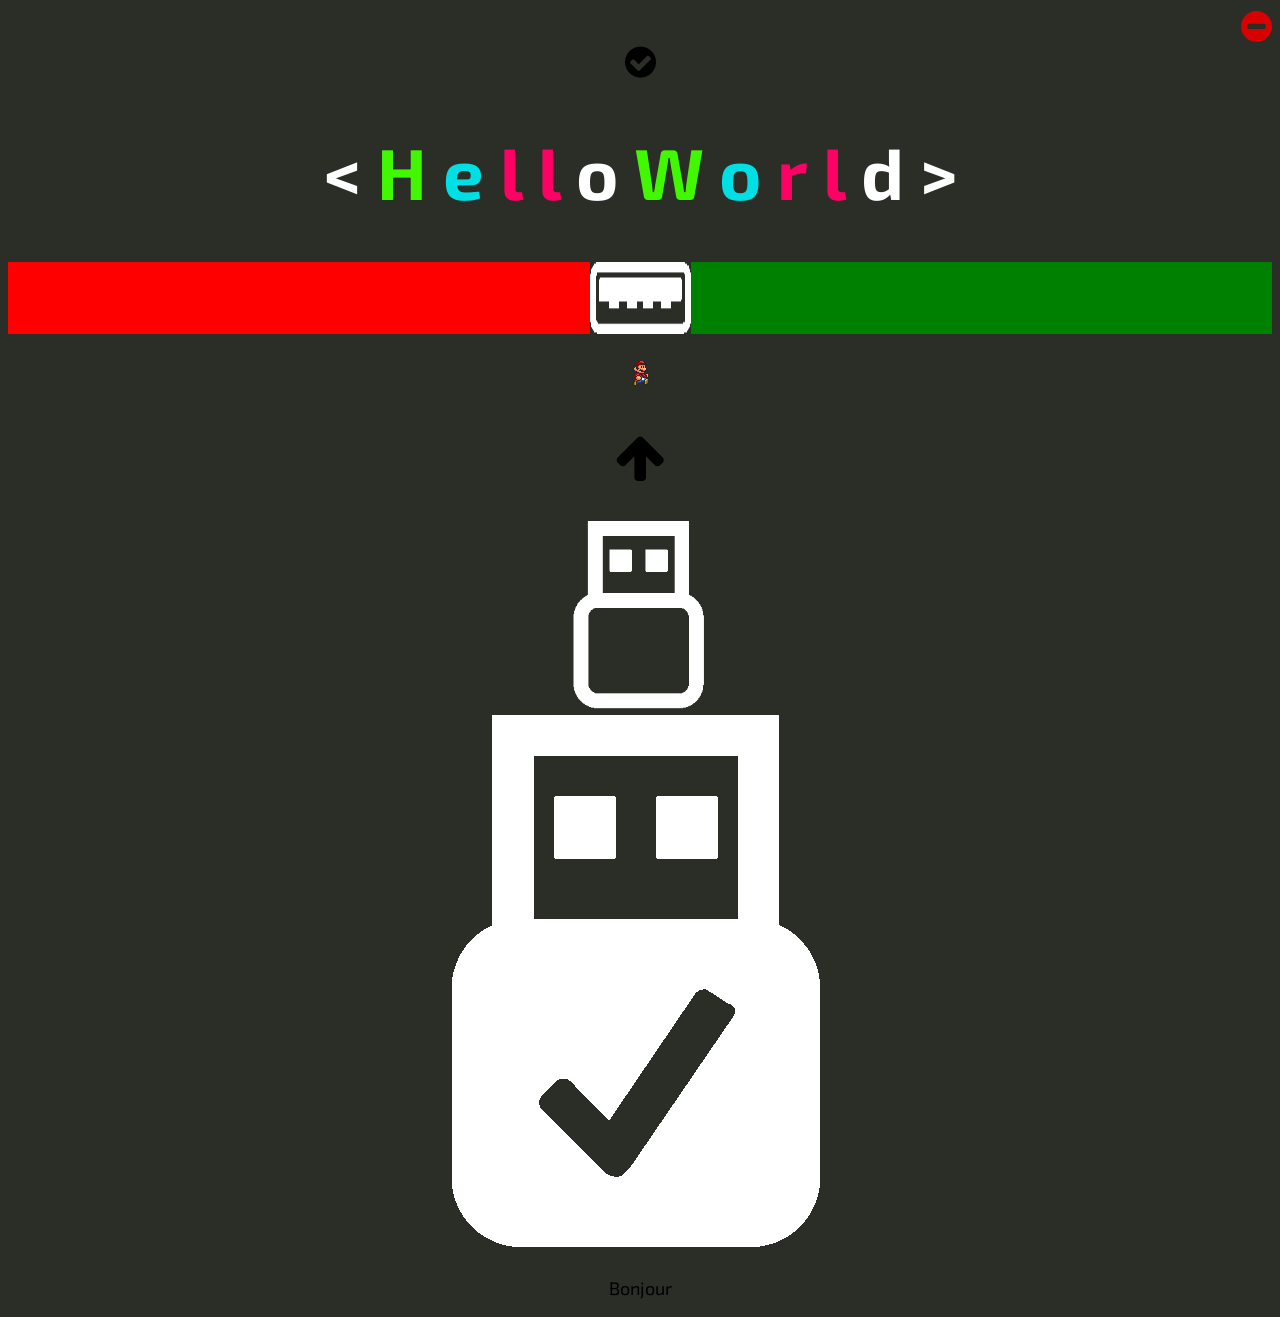
<file: index.html>
<!DOCTYPE html>
<html lang="en">
	<head>
		<meta charset="utf-8">
		<meta name="viewport" content="width=device-width, initial-scale=1.0"/>
	    <meta http-equiv="X-UA-Compatible" content="ie=edge"/> <!-- Compatibilitée avec Edge -->
	    <title>Ribbon Project</title>
<!-- 	    <link rel="stylesheet" href="node_modules/bootstrap/dist/css/bootstrap.css">
	    <link rel="stylesheet" href="node_modules/bootstrap/dist/css/style.css"/> -->
	    <link rel="stylesheet" href="font-awesome-4.7.0/css/font-awesome.css"> 
	    <link rel="stylesheet" href="css/style.css">
	    <link href="https://fonts.googleapis.com/css?family=Exo+2" rel="stylesheet">
	    <link rel="stylesheet" href="jquery-ui-1.12.1.custom/jquery-ui.min.css">
	</head>

	<body>
		<!-- Reseau ok/ko -->
		<div class="reseauko">
			<i class="fa fa-minus-circle fa-2x" aria-hidden="true"></i>		
		</div>		
		<!-- Icon no Réseau -->
		<div class="reseauok">
			<i class="fa fa-check-circle fa-2x" aria-hidden="true"></i>			
		</div>
		<!-- <h1>Hello World !</h1> -->
		<div>
			<h1>
				<span><</span>
				<span class="letterone">H</span>
				<span class="lettertwo">e</span>
				<span class="letterthree">l</span>
				<span class="letterthree">l</span>
				<span>o</span>
				<span class="letterone">W</span>
				<span class="lettertwo">o</span>
				<span class="letterthree">r</span>
				<span class="letterthree">l</span>
				<span>d</span>
				<span>></span>
			</h1>		
		</div>
		<!-- Img port USB -->
		<div class="container">
			<div class="leftside"></div>
			<img src="img/port_usb.png" class="portusb">
			<div class="rightside"></div>
		</div>		
		<!-- Gif Mario -->
		<div class="mario">
			<img src="img/smas_smb3_mario-saut.gif">						
		</div>	
		<!-- Icon Arrow -->
		<div class="arrow">
			<i class="fa fa-arrow-up fa-3x" aria-hidden="true"></i>
		</div>
		<!-- Img clé USB NO-CHECK -->
		<div class="usbko usbconnex">
			<img src="img/usbko.png" width="15%" height="15%">									
		</div>		
		<!-- Img clé USB CHECK -->
		<div class="usbok usbcheck">
			<img src="img/usbok.png">										
		</div>		
		<p>Bonjour</p>


		<!-- Script Jquery -->
		<script src="node_modules/jquery/dist/jquery.js"></script>
		<script src="jquery-ui-1.12.1.custom/jquery-ui.min.js"></script>
		<script src="js/app.js"></script>
	</body>
</html>
</file>
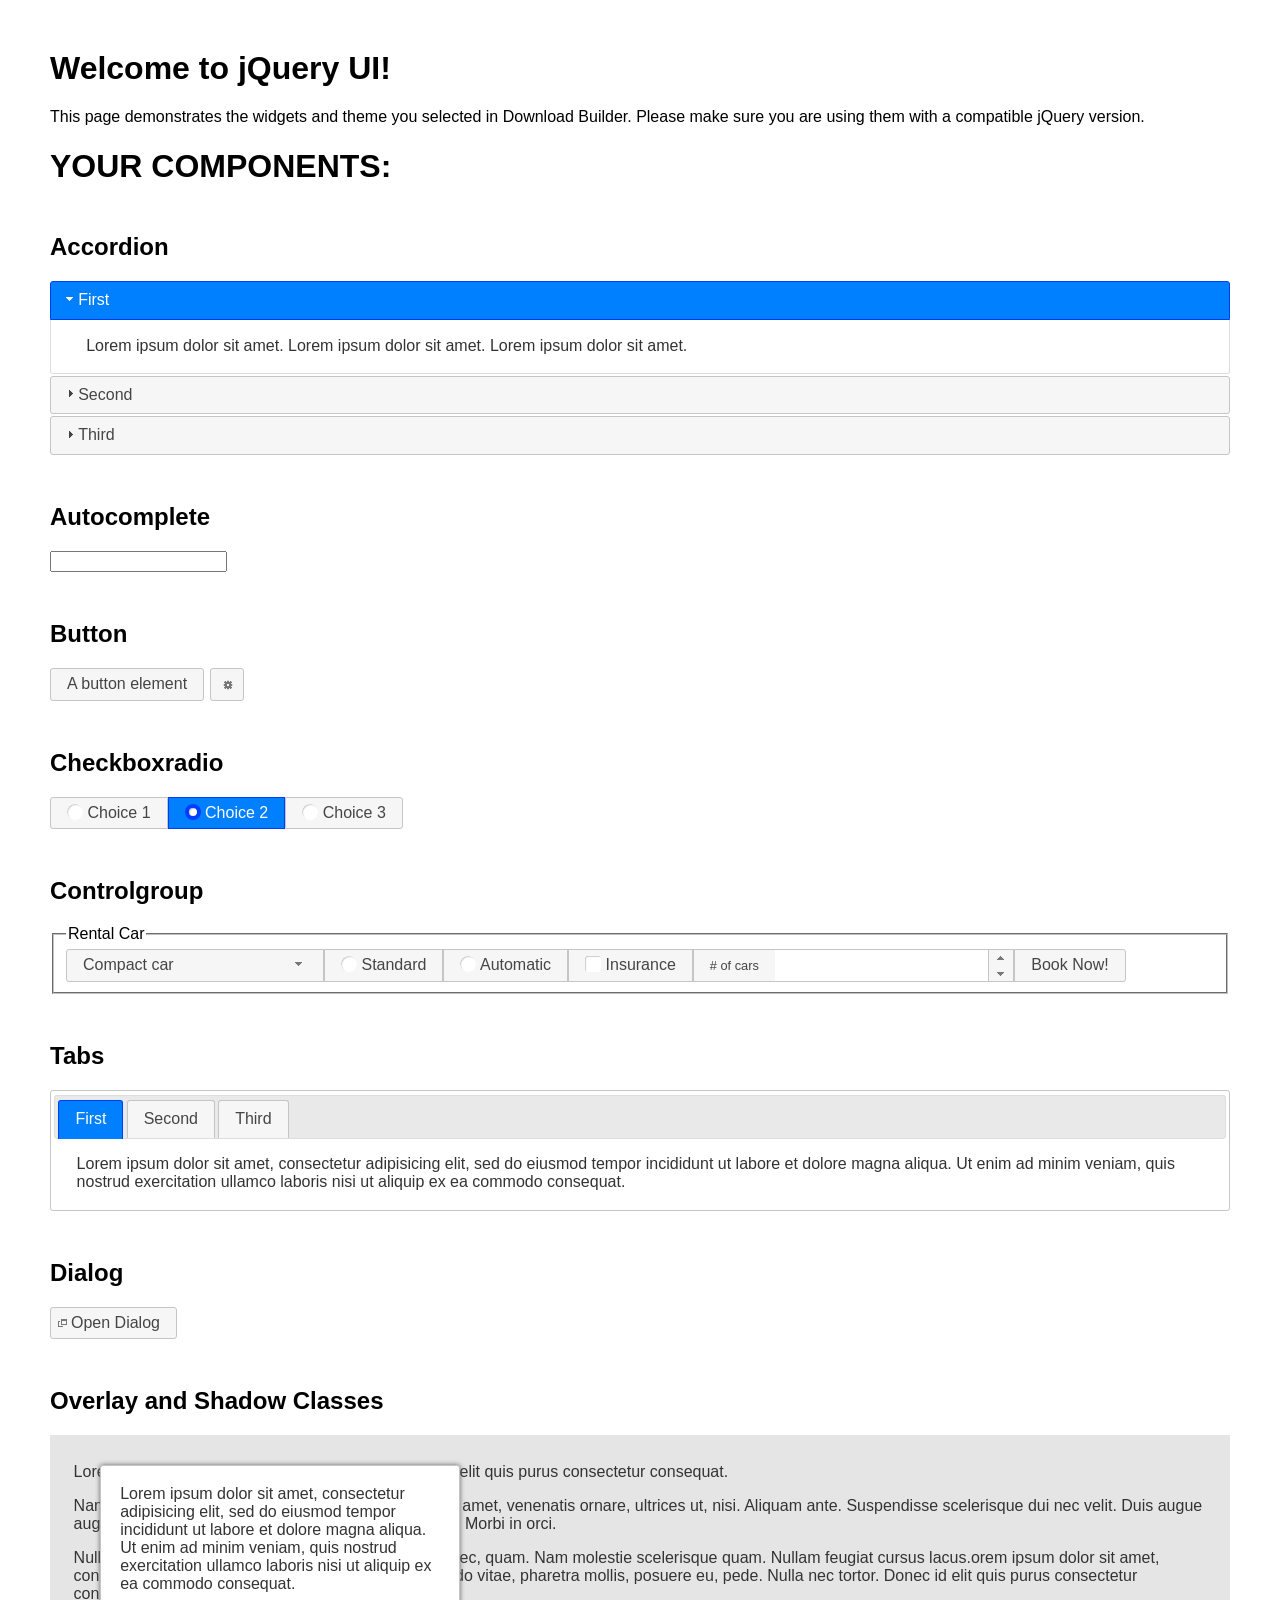
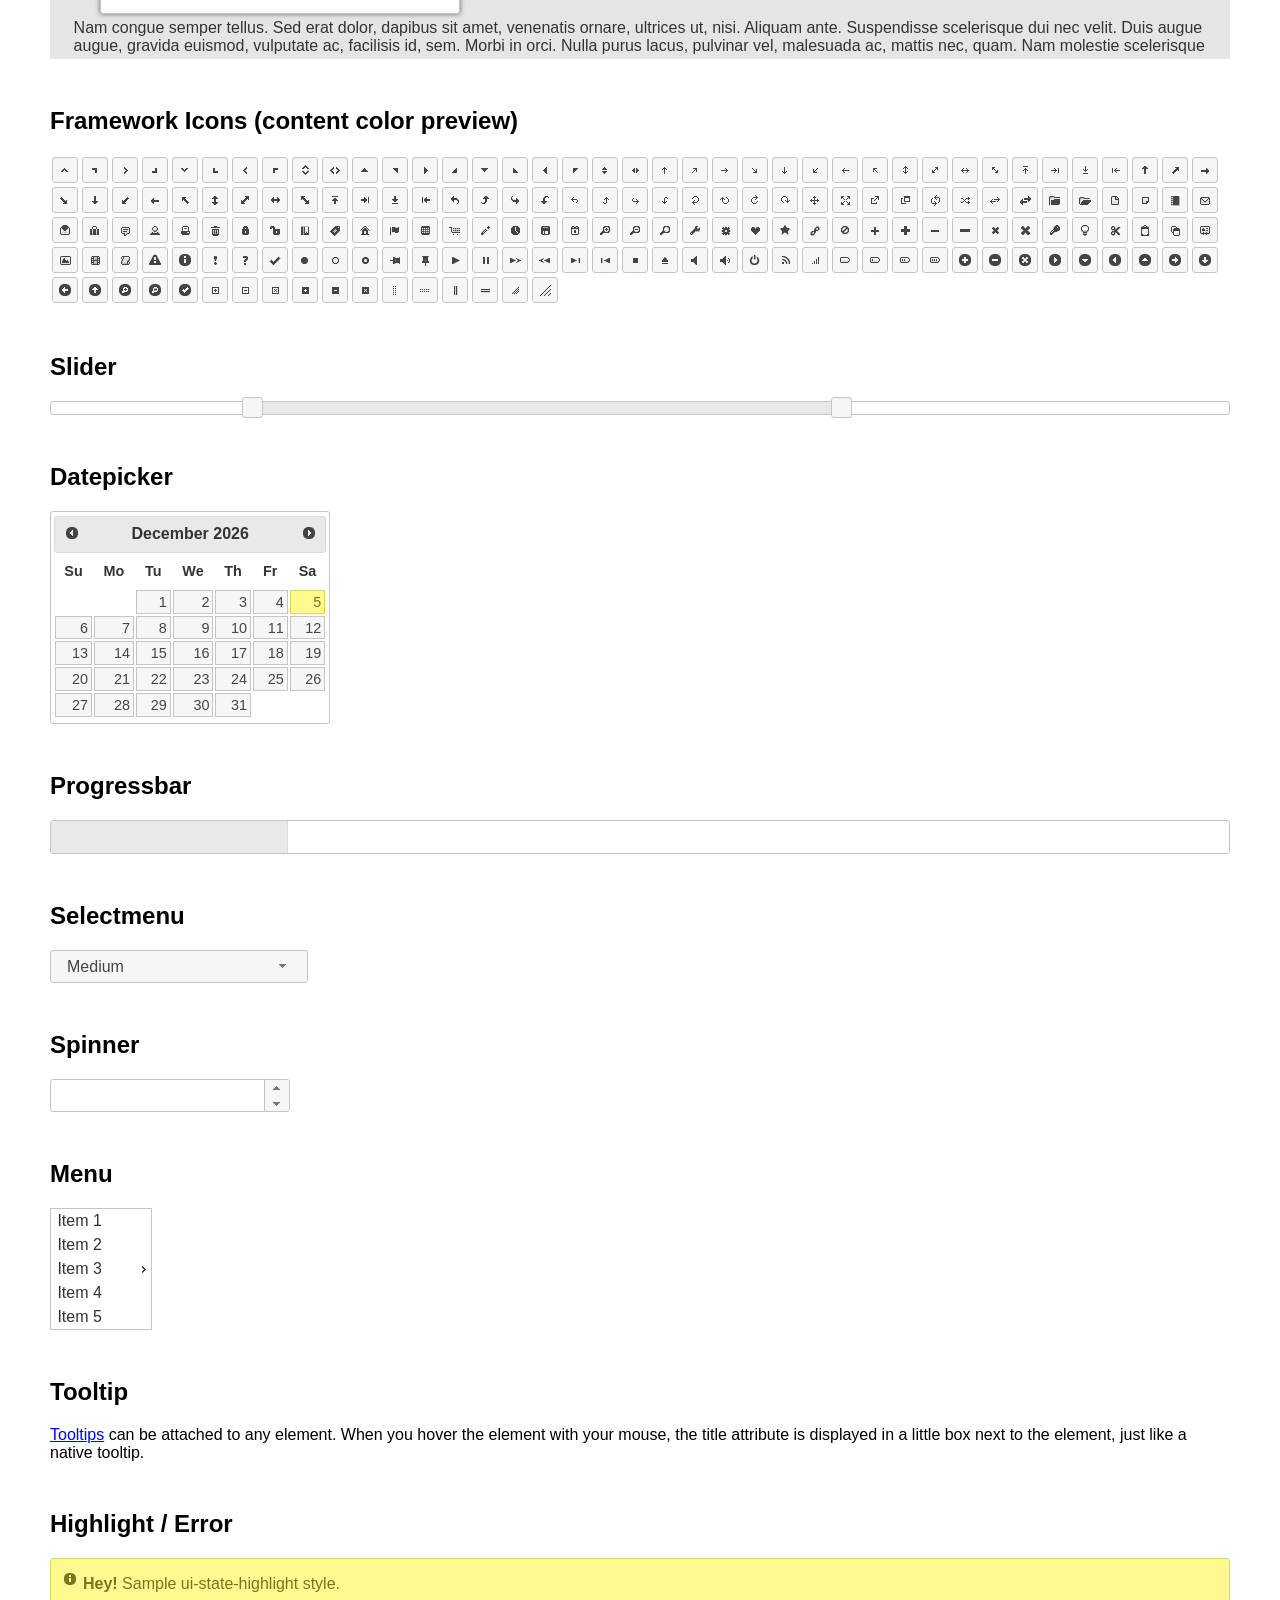
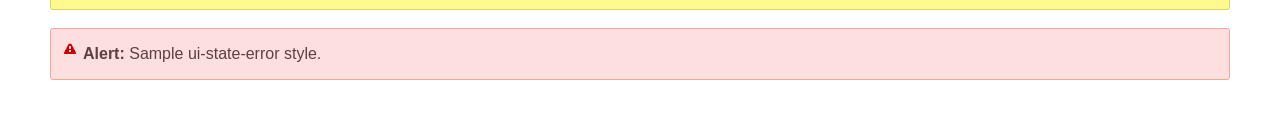
<file: jquery-ui-1.12.1.custom/index.html>
<!doctype html>
<html lang="us">
<head>
	<meta charset="utf-8">
	<title>jQuery UI Example Page</title>
	<link href="jquery-ui.css" rel="stylesheet">
	<style>
	body{
		font-family: "Trebuchet MS", sans-serif;
		margin: 50px;
	}
	.demoHeaders {
		margin-top: 2em;
	}
	#dialog-link {
		padding: .4em 1em .4em 20px;
		text-decoration: none;
		position: relative;
	}
	#dialog-link span.ui-icon {
		margin: 0 5px 0 0;
		position: absolute;
		left: .2em;
		top: 50%;
		margin-top: -8px;
	}
	#icons {
		margin: 0;
		padding: 0;
	}
	#icons li {
		margin: 2px;
		position: relative;
		padding: 4px 0;
		cursor: pointer;
		float: left;
		list-style: none;
	}
	#icons span.ui-icon {
		float: left;
		margin: 0 4px;
	}
	.fakewindowcontain .ui-widget-overlay {
		position: absolute;
	}
	select {
		width: 200px;
	}
	</style>
</head>
<body>

<h1>Welcome to jQuery UI!</h1>

<div class="ui-widget">
	<p>This page demonstrates the widgets and theme you selected in Download Builder. Please make sure you are using them with a compatible jQuery version.</p>
</div>

<h1>YOUR COMPONENTS:</h1>


<!-- Accordion -->
<h2 class="demoHeaders">Accordion</h2>
<div id="accordion">
	<h3>First</h3>
	<div>Lorem ipsum dolor sit amet. Lorem ipsum dolor sit amet. Lorem ipsum dolor sit amet.</div>
	<h3>Second</h3>
	<div>Phasellus mattis tincidunt nibh.</div>
	<h3>Third</h3>
	<div>Nam dui erat, auctor a, dignissim quis.</div>
</div>



<!-- Autocomplete -->
<h2 class="demoHeaders">Autocomplete</h2>
<div>
	<input id="autocomplete" title="type &quot;a&quot;">
</div>



<!-- Button -->
<h2 class="demoHeaders">Button</h2>
<button id="button">A button element</button>
<button id="button-icon">An icon-only button</button>



<!-- Checkboxradio -->
<h2 class="demoHeaders">Checkboxradio</h2>
<form style="margin-top: 1em;">
	<div id="radioset">
		<input type="radio" id="radio1" name="radio"><label for="radio1">Choice 1</label>
		<input type="radio" id="radio2" name="radio" checked="checked"><label for="radio2">Choice 2</label>
		<input type="radio" id="radio3" name="radio"><label for="radio3">Choice 3</label>
	</div>
</form>



<!-- Controlgroup -->
<h2 class="demoHeaders">Controlgroup</h2>
<fieldset>
	<legend>Rental Car</legend>
	<div id="controlgroup">
		<select id="car-type">
			<option>Compact car</option>
			<option>Midsize car</option>
			<option>Full size car</option>
			<option>SUV</option>
			<option>Luxury</option>
			<option>Truck</option>
			<option>Van</option>
		</select>
		<label for="transmission-standard">Standard</label>
		<input type="radio" name="transmission" id="transmission-standard">
		<label for="transmission-automatic">Automatic</label>
		<input type="radio" name="transmission" id="transmission-automatic">
		<label for="insurance">Insurance</label>
		<input type="checkbox" name="insurance" id="insurance">
		<label for="horizontal-spinner" class="ui-controlgroup-label"># of cars</label>
		<input id="horizontal-spinner" class="ui-spinner-input">
		<button>Book Now!</button>
	</div>
</fieldset>



<!-- Tabs -->
<h2 class="demoHeaders">Tabs</h2>
<div id="tabs">
	<ul>
		<li><a href="#tabs-1">First</a></li>
		<li><a href="#tabs-2">Second</a></li>
		<li><a href="#tabs-3">Third</a></li>
	</ul>
	<div id="tabs-1">Lorem ipsum dolor sit amet, consectetur adipisicing elit, sed do eiusmod tempor incididunt ut labore et dolore magna aliqua. Ut enim ad minim veniam, quis nostrud exercitation ullamco laboris nisi ut aliquip ex ea commodo consequat.</div>
	<div id="tabs-2">Phasellus mattis tincidunt nibh. Cras orci urna, blandit id, pretium vel, aliquet ornare, felis. Maecenas scelerisque sem non nisl. Fusce sed lorem in enim dictum bibendum.</div>
	<div id="tabs-3">Nam dui erat, auctor a, dignissim quis, sollicitudin eu, felis. Pellentesque nisi urna, interdum eget, sagittis et, consequat vestibulum, lacus. Mauris porttitor ullamcorper augue.</div>
</div>



<h2 class="demoHeaders">Dialog</h2>
<p>
	<button id="dialog-link" class="ui-button ui-corner-all ui-widget">
		<span class="ui-icon ui-icon-newwin"></span>Open Dialog
	</button>
</p>

<h2 class="demoHeaders">Overlay and Shadow Classes</h2>
<div style="position: relative; width: 96%; height: 200px; padding:1% 2%; overflow:hidden;" class="fakewindowcontain">
	<p>Lorem ipsum dolor sit amet,  Nulla nec tortor. Donec id elit quis purus consectetur consequat. </p><p>Nam congue semper tellus. Sed erat dolor, dapibus sit amet, venenatis ornare, ultrices ut, nisi. Aliquam ante. Suspendisse scelerisque dui nec velit. Duis augue augue, gravida euismod, vulputate ac, facilisis id, sem. Morbi in orci. </p><p>Nulla purus lacus, pulvinar vel, malesuada ac, mattis nec, quam. Nam molestie scelerisque quam. Nullam feugiat cursus lacus.orem ipsum dolor sit amet, consectetur adipiscing elit. Donec libero risus, commodo vitae, pharetra mollis, posuere eu, pede. Nulla nec tortor. Donec id elit quis purus consectetur consequat. </p><p>Nam congue semper tellus. Sed erat dolor, dapibus sit amet, venenatis ornare, ultrices ut, nisi. Aliquam ante. Suspendisse scelerisque dui nec velit. Duis augue augue, gravida euismod, vulputate ac, facilisis id, sem. Morbi in orci. Nulla purus lacus, pulvinar vel, malesuada ac, mattis nec, quam. Nam molestie scelerisque quam. </p><p>Nullam feugiat cursus lacus.orem ipsum dolor sit amet, consectetur adipiscing elit. Donec libero risus, commodo vitae, pharetra mollis, posuere eu, pede. Nulla nec tortor. Donec id elit quis purus consectetur consequat. Nam congue semper tellus. Sed erat dolor, dapibus sit amet, venenatis ornare, ultrices ut, nisi. Aliquam ante. </p><p>Suspendisse scelerisque dui nec velit. Duis augue augue, gravida euismod, vulputate ac, facilisis id, sem. Morbi in orci. Nulla purus lacus, pulvinar vel, malesuada ac, mattis nec, quam. Nam molestie scelerisque quam. Nullam feugiat cursus lacus.orem ipsum dolor sit amet, consectetur adipiscing elit. Donec libero risus, commodo vitae, pharetra mollis, posuere eu, pede. Nulla nec tortor. Donec id elit quis purus consectetur consequat. Nam congue semper tellus. Sed erat dolor, dapibus sit amet, venenatis ornare, ultrices ut, nisi. </p>

	<!-- ui-dialog -->
	<div class="ui-widget-overlay ui-front"></div>
	<div style="position: absolute; width: 320px; left: 50px; top: 30px; padding: 1.2em" class="ui-widget ui-front ui-widget-content ui-corner-all ui-widget-shadow">
		Lorem ipsum dolor sit amet, consectetur adipisicing elit, sed do eiusmod tempor incididunt ut labore et dolore magna aliqua. Ut enim ad minim veniam, quis nostrud exercitation ullamco laboris nisi ut aliquip ex ea commodo consequat.
	</div>

</div>

<!-- ui-dialog -->
<div id="dialog" title="Dialog Title">
	<p>Lorem ipsum dolor sit amet, consectetur adipisicing elit, sed do eiusmod tempor incididunt ut labore et dolore magna aliqua. Ut enim ad minim veniam, quis nostrud exercitation ullamco laboris nisi ut aliquip ex ea commodo consequat.</p>
</div>



<h2 class="demoHeaders">Framework Icons (content color preview)</h2>
<ul id="icons" class="ui-widget ui-helper-clearfix">
	<li class="ui-state-default ui-corner-all" title=".ui-icon-caret-1-n"><span class="ui-icon ui-icon-caret-1-n"></span></li>
	<li class="ui-state-default ui-corner-all" title=".ui-icon-caret-1-ne"><span class="ui-icon ui-icon-caret-1-ne"></span></li>
	<li class="ui-state-default ui-corner-all" title=".ui-icon-caret-1-e"><span class="ui-icon ui-icon-caret-1-e"></span></li>
	<li class="ui-state-default ui-corner-all" title=".ui-icon-caret-1-se"><span class="ui-icon ui-icon-caret-1-se"></span></li>
	<li class="ui-state-default ui-corner-all" title=".ui-icon-caret-1-s"><span class="ui-icon ui-icon-caret-1-s"></span></li>
	<li class="ui-state-default ui-corner-all" title=".ui-icon-caret-1-sw"><span class="ui-icon ui-icon-caret-1-sw"></span></li>
	<li class="ui-state-default ui-corner-all" title=".ui-icon-caret-1-w"><span class="ui-icon ui-icon-caret-1-w"></span></li>
	<li class="ui-state-default ui-corner-all" title=".ui-icon-caret-1-nw"><span class="ui-icon ui-icon-caret-1-nw"></span></li>
	<li class="ui-state-default ui-corner-all" title=".ui-icon-caret-2-n-s"><span class="ui-icon ui-icon-caret-2-n-s"></span></li>
	<li class="ui-state-default ui-corner-all" title=".ui-icon-caret-2-e-w"><span class="ui-icon ui-icon-caret-2-e-w"></span></li>
	<li class="ui-state-default ui-corner-all" title=".ui-icon-triangle-1-n"><span class="ui-icon ui-icon-triangle-1-n"></span></li>
	<li class="ui-state-default ui-corner-all" title=".ui-icon-triangle-1-ne"><span class="ui-icon ui-icon-triangle-1-ne"></span></li>
	<li class="ui-state-default ui-corner-all" title=".ui-icon-triangle-1-e"><span class="ui-icon ui-icon-triangle-1-e"></span></li>
	<li class="ui-state-default ui-corner-all" title=".ui-icon-triangle-1-se"><span class="ui-icon ui-icon-triangle-1-se"></span></li>
	<li class="ui-state-default ui-corner-all" title=".ui-icon-triangle-1-s"><span class="ui-icon ui-icon-triangle-1-s"></span></li>
	<li class="ui-state-default ui-corner-all" title=".ui-icon-triangle-1-sw"><span class="ui-icon ui-icon-triangle-1-sw"></span></li>
	<li class="ui-state-default ui-corner-all" title=".ui-icon-triangle-1-w"><span class="ui-icon ui-icon-triangle-1-w"></span></li>
	<li class="ui-state-default ui-corner-all" title=".ui-icon-triangle-1-nw"><span class="ui-icon ui-icon-triangle-1-nw"></span></li>
	<li class="ui-state-default ui-corner-all" title=".ui-icon-triangle-2-n-s"><span class="ui-icon ui-icon-triangle-2-n-s"></span></li>
	<li class="ui-state-default ui-corner-all" title=".ui-icon-triangle-2-e-w"><span class="ui-icon ui-icon-triangle-2-e-w"></span></li>
	<li class="ui-state-default ui-corner-all" title=".ui-icon-arrow-1-n"><span class="ui-icon ui-icon-arrow-1-n"></span></li>
	<li class="ui-state-default ui-corner-all" title=".ui-icon-arrow-1-ne"><span class="ui-icon ui-icon-arrow-1-ne"></span></li>
	<li class="ui-state-default ui-corner-all" title=".ui-icon-arrow-1-e"><span class="ui-icon ui-icon-arrow-1-e"></span></li>
	<li class="ui-state-default ui-corner-all" title=".ui-icon-arrow-1-se"><span class="ui-icon ui-icon-arrow-1-se"></span></li>
	<li class="ui-state-default ui-corner-all" title=".ui-icon-arrow-1-s"><span class="ui-icon ui-icon-arrow-1-s"></span></li>
	<li class="ui-state-default ui-corner-all" title=".ui-icon-arrow-1-sw"><span class="ui-icon ui-icon-arrow-1-sw"></span></li>
	<li class="ui-state-default ui-corner-all" title=".ui-icon-arrow-1-w"><span class="ui-icon ui-icon-arrow-1-w"></span></li>
	<li class="ui-state-default ui-corner-all" title=".ui-icon-arrow-1-nw"><span class="ui-icon ui-icon-arrow-1-nw"></span></li>
	<li class="ui-state-default ui-corner-all" title=".ui-icon-arrow-2-n-s"><span class="ui-icon ui-icon-arrow-2-n-s"></span></li>
	<li class="ui-state-default ui-corner-all" title=".ui-icon-arrow-2-ne-sw"><span class="ui-icon ui-icon-arrow-2-ne-sw"></span></li>
	<li class="ui-state-default ui-corner-all" title=".ui-icon-arrow-2-e-w"><span class="ui-icon ui-icon-arrow-2-e-w"></span></li>
	<li class="ui-state-default ui-corner-all" title=".ui-icon-arrow-2-se-nw"><span class="ui-icon ui-icon-arrow-2-se-nw"></span></li>
	<li class="ui-state-default ui-corner-all" title=".ui-icon-arrowstop-1-n"><span class="ui-icon ui-icon-arrowstop-1-n"></span></li>
	<li class="ui-state-default ui-corner-all" title=".ui-icon-arrowstop-1-e"><span class="ui-icon ui-icon-arrowstop-1-e"></span></li>
	<li class="ui-state-default ui-corner-all" title=".ui-icon-arrowstop-1-s"><span class="ui-icon ui-icon-arrowstop-1-s"></span></li>
	<li class="ui-state-default ui-corner-all" title=".ui-icon-arrowstop-1-w"><span class="ui-icon ui-icon-arrowstop-1-w"></span></li>
	<li class="ui-state-default ui-corner-all" title=".ui-icon-arrowthick-1-n"><span class="ui-icon ui-icon-arrowthick-1-n"></span></li>
	<li class="ui-state-default ui-corner-all" title=".ui-icon-arrowthick-1-ne"><span class="ui-icon ui-icon-arrowthick-1-ne"></span></li>
	<li class="ui-state-default ui-corner-all" title=".ui-icon-arrowthick-1-e"><span class="ui-icon ui-icon-arrowthick-1-e"></span></li>
	<li class="ui-state-default ui-corner-all" title=".ui-icon-arrowthick-1-se"><span class="ui-icon ui-icon-arrowthick-1-se"></span></li>
	<li class="ui-state-default ui-corner-all" title=".ui-icon-arrowthick-1-s"><span class="ui-icon ui-icon-arrowthick-1-s"></span></li>
	<li class="ui-state-default ui-corner-all" title=".ui-icon-arrowthick-1-sw"><span class="ui-icon ui-icon-arrowthick-1-sw"></span></li>
	<li class="ui-state-default ui-corner-all" title=".ui-icon-arrowthick-1-w"><span class="ui-icon ui-icon-arrowthick-1-w"></span></li>
	<li class="ui-state-default ui-corner-all" title=".ui-icon-arrowthick-1-nw"><span class="ui-icon ui-icon-arrowthick-1-nw"></span></li>
	<li class="ui-state-default ui-corner-all" title=".ui-icon-arrowthick-2-n-s"><span class="ui-icon ui-icon-arrowthick-2-n-s"></span></li>
	<li class="ui-state-default ui-corner-all" title=".ui-icon-arrowthick-2-ne-sw"><span class="ui-icon ui-icon-arrowthick-2-ne-sw"></span></li>
	<li class="ui-state-default ui-corner-all" title=".ui-icon-arrowthick-2-e-w"><span class="ui-icon ui-icon-arrowthick-2-e-w"></span></li>
	<li class="ui-state-default ui-corner-all" title=".ui-icon-arrowthick-2-se-nw"><span class="ui-icon ui-icon-arrowthick-2-se-nw"></span></li>
	<li class="ui-state-default ui-corner-all" title=".ui-icon-arrowthickstop-1-n"><span class="ui-icon ui-icon-arrowthickstop-1-n"></span></li>
	<li class="ui-state-default ui-corner-all" title=".ui-icon-arrowthickstop-1-e"><span class="ui-icon ui-icon-arrowthickstop-1-e"></span></li>
	<li class="ui-state-default ui-corner-all" title=".ui-icon-arrowthickstop-1-s"><span class="ui-icon ui-icon-arrowthickstop-1-s"></span></li>
	<li class="ui-state-default ui-corner-all" title=".ui-icon-arrowthickstop-1-w"><span class="ui-icon ui-icon-arrowthickstop-1-w"></span></li>
	<li class="ui-state-default ui-corner-all" title=".ui-icon-arrowreturnthick-1-w"><span class="ui-icon ui-icon-arrowreturnthick-1-w"></span></li>
	<li class="ui-state-default ui-corner-all" title=".ui-icon-arrowreturnthick-1-n"><span class="ui-icon ui-icon-arrowreturnthick-1-n"></span></li>
	<li class="ui-state-default ui-corner-all" title=".ui-icon-arrowreturnthick-1-e"><span class="ui-icon ui-icon-arrowreturnthick-1-e"></span></li>
	<li class="ui-state-default ui-corner-all" title=".ui-icon-arrowreturnthick-1-s"><span class="ui-icon ui-icon-arrowreturnthick-1-s"></span></li>
	<li class="ui-state-default ui-corner-all" title=".ui-icon-arrowreturn-1-w"><span class="ui-icon ui-icon-arrowreturn-1-w"></span></li>
	<li class="ui-state-default ui-corner-all" title=".ui-icon-arrowreturn-1-n"><span class="ui-icon ui-icon-arrowreturn-1-n"></span></li>
	<li class="ui-state-default ui-corner-all" title=".ui-icon-arrowreturn-1-e"><span class="ui-icon ui-icon-arrowreturn-1-e"></span></li>
	<li class="ui-state-default ui-corner-all" title=".ui-icon-arrowreturn-1-s"><span class="ui-icon ui-icon-arrowreturn-1-s"></span></li>
	<li class="ui-state-default ui-corner-all" title=".ui-icon-arrowrefresh-1-w"><span class="ui-icon ui-icon-arrowrefresh-1-w"></span></li>
	<li class="ui-state-default ui-corner-all" title=".ui-icon-arrowrefresh-1-n"><span class="ui-icon ui-icon-arrowrefresh-1-n"></span></li>
	<li class="ui-state-default ui-corner-all" title=".ui-icon-arrowrefresh-1-e"><span class="ui-icon ui-icon-arrowrefresh-1-e"></span></li>
	<li class="ui-state-default ui-corner-all" title=".ui-icon-arrowrefresh-1-s"><span class="ui-icon ui-icon-arrowrefresh-1-s"></span></li>
	<li class="ui-state-default ui-corner-all" title=".ui-icon-arrow-4"><span class="ui-icon ui-icon-arrow-4"></span></li>
	<li class="ui-state-default ui-corner-all" title=".ui-icon-arrow-4-diag"><span class="ui-icon ui-icon-arrow-4-diag"></span></li>
	<li class="ui-state-default ui-corner-all" title=".ui-icon-extlink"><span class="ui-icon ui-icon-extlink"></span></li>
	<li class="ui-state-default ui-corner-all" title=".ui-icon-newwin"><span class="ui-icon ui-icon-newwin"></span></li>
	<li class="ui-state-default ui-corner-all" title=".ui-icon-refresh"><span class="ui-icon ui-icon-refresh"></span></li>
	<li class="ui-state-default ui-corner-all" title=".ui-icon-shuffle"><span class="ui-icon ui-icon-shuffle"></span></li>
	<li class="ui-state-default ui-corner-all" title=".ui-icon-transfer-e-w"><span class="ui-icon ui-icon-transfer-e-w"></span></li>
	<li class="ui-state-default ui-corner-all" title=".ui-icon-transferthick-e-w"><span class="ui-icon ui-icon-transferthick-e-w"></span></li>
	<li class="ui-state-default ui-corner-all" title=".ui-icon-folder-collapsed"><span class="ui-icon ui-icon-folder-collapsed"></span></li>
	<li class="ui-state-default ui-corner-all" title=".ui-icon-folder-open"><span class="ui-icon ui-icon-folder-open"></span></li>
	<li class="ui-state-default ui-corner-all" title=".ui-icon-document"><span class="ui-icon ui-icon-document"></span></li>
	<li class="ui-state-default ui-corner-all" title=".ui-icon-document-b"><span class="ui-icon ui-icon-document-b"></span></li>
	<li class="ui-state-default ui-corner-all" title=".ui-icon-note"><span class="ui-icon ui-icon-note"></span></li>
	<li class="ui-state-default ui-corner-all" title=".ui-icon-mail-closed"><span class="ui-icon ui-icon-mail-closed"></span></li>
	<li class="ui-state-default ui-corner-all" title=".ui-icon-mail-open"><span class="ui-icon ui-icon-mail-open"></span></li>
	<li class="ui-state-default ui-corner-all" title=".ui-icon-suitcase"><span class="ui-icon ui-icon-suitcase"></span></li>
	<li class="ui-state-default ui-corner-all" title=".ui-icon-comment"><span class="ui-icon ui-icon-comment"></span></li>
	<li class="ui-state-default ui-corner-all" title=".ui-icon-person"><span class="ui-icon ui-icon-person"></span></li>
	<li class="ui-state-default ui-corner-all" title=".ui-icon-print"><span class="ui-icon ui-icon-print"></span></li>
	<li class="ui-state-default ui-corner-all" title=".ui-icon-trash"><span class="ui-icon ui-icon-trash"></span></li>
	<li class="ui-state-default ui-corner-all" title=".ui-icon-locked"><span class="ui-icon ui-icon-locked"></span></li>
	<li class="ui-state-default ui-corner-all" title=".ui-icon-unlocked"><span class="ui-icon ui-icon-unlocked"></span></li>
	<li class="ui-state-default ui-corner-all" title=".ui-icon-bookmark"><span class="ui-icon ui-icon-bookmark"></span></li>
	<li class="ui-state-default ui-corner-all" title=".ui-icon-tag"><span class="ui-icon ui-icon-tag"></span></li>
	<li class="ui-state-default ui-corner-all" title=".ui-icon-home"><span class="ui-icon ui-icon-home"></span></li>
	<li class="ui-state-default ui-corner-all" title=".ui-icon-flag"><span class="ui-icon ui-icon-flag"></span></li>
	<li class="ui-state-default ui-corner-all" title=".ui-icon-calculator"><span class="ui-icon ui-icon-calculator"></span></li>
	<li class="ui-state-default ui-corner-all" title=".ui-icon-cart"><span class="ui-icon ui-icon-cart"></span></li>
	<li class="ui-state-default ui-corner-all" title=".ui-icon-pencil"><span class="ui-icon ui-icon-pencil"></span></li>
	<li class="ui-state-default ui-corner-all" title=".ui-icon-clock"><span class="ui-icon ui-icon-clock"></span></li>
	<li class="ui-state-default ui-corner-all" title=".ui-icon-disk"><span class="ui-icon ui-icon-disk"></span></li>
	<li class="ui-state-default ui-corner-all" title=".ui-icon-calendar"><span class="ui-icon ui-icon-calendar"></span></li>
	<li class="ui-state-default ui-corner-all" title=".ui-icon-zoomin"><span class="ui-icon ui-icon-zoomin"></span></li>
	<li class="ui-state-default ui-corner-all" title=".ui-icon-zoomout"><span class="ui-icon ui-icon-zoomout"></span></li>
	<li class="ui-state-default ui-corner-all" title=".ui-icon-search"><span class="ui-icon ui-icon-search"></span></li>
	<li class="ui-state-default ui-corner-all" title=".ui-icon-wrench"><span class="ui-icon ui-icon-wrench"></span></li>
	<li class="ui-state-default ui-corner-all" title=".ui-icon-gear"><span class="ui-icon ui-icon-gear"></span></li>
	<li class="ui-state-default ui-corner-all" title=".ui-icon-heart"><span class="ui-icon ui-icon-heart"></span></li>
	<li class="ui-state-default ui-corner-all" title=".ui-icon-star"><span class="ui-icon ui-icon-star"></span></li>
	<li class="ui-state-default ui-corner-all" title=".ui-icon-link"><span class="ui-icon ui-icon-link"></span></li>
	<li class="ui-state-default ui-corner-all" title=".ui-icon-cancel"><span class="ui-icon ui-icon-cancel"></span></li>
	<li class="ui-state-default ui-corner-all" title=".ui-icon-plus"><span class="ui-icon ui-icon-plus"></span></li>
	<li class="ui-state-default ui-corner-all" title=".ui-icon-plusthick"><span class="ui-icon ui-icon-plusthick"></span></li>
	<li class="ui-state-default ui-corner-all" title=".ui-icon-minus"><span class="ui-icon ui-icon-minus"></span></li>
	<li class="ui-state-default ui-corner-all" title=".ui-icon-minusthick"><span class="ui-icon ui-icon-minusthick"></span></li>
	<li class="ui-state-default ui-corner-all" title=".ui-icon-close"><span class="ui-icon ui-icon-close"></span></li>
	<li class="ui-state-default ui-corner-all" title=".ui-icon-closethick"><span class="ui-icon ui-icon-closethick"></span></li>
	<li class="ui-state-default ui-corner-all" title=".ui-icon-key"><span class="ui-icon ui-icon-key"></span></li>
	<li class="ui-state-default ui-corner-all" title=".ui-icon-lightbulb"><span class="ui-icon ui-icon-lightbulb"></span></li>
	<li class="ui-state-default ui-corner-all" title=".ui-icon-scissors"><span class="ui-icon ui-icon-scissors"></span></li>
	<li class="ui-state-default ui-corner-all" title=".ui-icon-clipboard"><span class="ui-icon ui-icon-clipboard"></span></li>
	<li class="ui-state-default ui-corner-all" title=".ui-icon-copy"><span class="ui-icon ui-icon-copy"></span></li>
	<li class="ui-state-default ui-corner-all" title=".ui-icon-contact"><span class="ui-icon ui-icon-contact"></span></li>
	<li class="ui-state-default ui-corner-all" title=".ui-icon-image"><span class="ui-icon ui-icon-image"></span></li>
	<li class="ui-state-default ui-corner-all" title=".ui-icon-video"><span class="ui-icon ui-icon-video"></span></li>
	<li class="ui-state-default ui-corner-all" title=".ui-icon-script"><span class="ui-icon ui-icon-script"></span></li>
	<li class="ui-state-default ui-corner-all" title=".ui-icon-alert"><span class="ui-icon ui-icon-alert"></span></li>
	<li class="ui-state-default ui-corner-all" title=".ui-icon-info"><span class="ui-icon ui-icon-info"></span></li>
	<li class="ui-state-default ui-corner-all" title=".ui-icon-notice"><span class="ui-icon ui-icon-notice"></span></li>
	<li class="ui-state-default ui-corner-all" title=".ui-icon-help"><span class="ui-icon ui-icon-help"></span></li>
	<li class="ui-state-default ui-corner-all" title=".ui-icon-check"><span class="ui-icon ui-icon-check"></span></li>
	<li class="ui-state-default ui-corner-all" title=".ui-icon-bullet"><span class="ui-icon ui-icon-bullet"></span></li>
	<li class="ui-state-default ui-corner-all" title=".ui-icon-radio-off"><span class="ui-icon ui-icon-radio-off"></span></li>
	<li class="ui-state-default ui-corner-all" title=".ui-icon-radio-on"><span class="ui-icon ui-icon-radio-on"></span></li>
	<li class="ui-state-default ui-corner-all" title=".ui-icon-pin-w"><span class="ui-icon ui-icon-pin-w"></span></li>
	<li class="ui-state-default ui-corner-all" title=".ui-icon-pin-s"><span class="ui-icon ui-icon-pin-s"></span></li>
	<li class="ui-state-default ui-corner-all" title=".ui-icon-play"><span class="ui-icon ui-icon-play"></span></li>
	<li class="ui-state-default ui-corner-all" title=".ui-icon-pause"><span class="ui-icon ui-icon-pause"></span></li>
	<li class="ui-state-default ui-corner-all" title=".ui-icon-seek-next"><span class="ui-icon ui-icon-seek-next"></span></li>
	<li class="ui-state-default ui-corner-all" title=".ui-icon-seek-prev"><span class="ui-icon ui-icon-seek-prev"></span></li>
	<li class="ui-state-default ui-corner-all" title=".ui-icon-seek-end"><span class="ui-icon ui-icon-seek-end"></span></li>
	<li class="ui-state-default ui-corner-all" title=".ui-icon-seek-first"><span class="ui-icon ui-icon-seek-first"></span></li>
	<li class="ui-state-default ui-corner-all" title=".ui-icon-stop"><span class="ui-icon ui-icon-stop"></span></li>
	<li class="ui-state-default ui-corner-all" title=".ui-icon-eject"><span class="ui-icon ui-icon-eject"></span></li>
	<li class="ui-state-default ui-corner-all" title=".ui-icon-volume-off"><span class="ui-icon ui-icon-volume-off"></span></li>
	<li class="ui-state-default ui-corner-all" title=".ui-icon-volume-on"><span class="ui-icon ui-icon-volume-on"></span></li>
	<li class="ui-state-default ui-corner-all" title=".ui-icon-power"><span class="ui-icon ui-icon-power"></span></li>
	<li class="ui-state-default ui-corner-all" title=".ui-icon-signal-diag"><span class="ui-icon ui-icon-signal-diag"></span></li>
	<li class="ui-state-default ui-corner-all" title=".ui-icon-signal"><span class="ui-icon ui-icon-signal"></span></li>
	<li class="ui-state-default ui-corner-all" title=".ui-icon-battery-0"><span class="ui-icon ui-icon-battery-0"></span></li>
	<li class="ui-state-default ui-corner-all" title=".ui-icon-battery-1"><span class="ui-icon ui-icon-battery-1"></span></li>
	<li class="ui-state-default ui-corner-all" title=".ui-icon-battery-2"><span class="ui-icon ui-icon-battery-2"></span></li>
	<li class="ui-state-default ui-corner-all" title=".ui-icon-battery-3"><span class="ui-icon ui-icon-battery-3"></span></li>
	<li class="ui-state-default ui-corner-all" title=".ui-icon-circle-plus"><span class="ui-icon ui-icon-circle-plus"></span></li>
	<li class="ui-state-default ui-corner-all" title=".ui-icon-circle-minus"><span class="ui-icon ui-icon-circle-minus"></span></li>
	<li class="ui-state-default ui-corner-all" title=".ui-icon-circle-close"><span class="ui-icon ui-icon-circle-close"></span></li>
	<li class="ui-state-default ui-corner-all" title=".ui-icon-circle-triangle-e"><span class="ui-icon ui-icon-circle-triangle-e"></span></li>
	<li class="ui-state-default ui-corner-all" title=".ui-icon-circle-triangle-s"><span class="ui-icon ui-icon-circle-triangle-s"></span></li>
	<li class="ui-state-default ui-corner-all" title=".ui-icon-circle-triangle-w"><span class="ui-icon ui-icon-circle-triangle-w"></span></li>
	<li class="ui-state-default ui-corner-all" title=".ui-icon-circle-triangle-n"><span class="ui-icon ui-icon-circle-triangle-n"></span></li>
	<li class="ui-state-default ui-corner-all" title=".ui-icon-circle-arrow-e"><span class="ui-icon ui-icon-circle-arrow-e"></span></li>
	<li class="ui-state-default ui-corner-all" title=".ui-icon-circle-arrow-s"><span class="ui-icon ui-icon-circle-arrow-s"></span></li>
	<li class="ui-state-default ui-corner-all" title=".ui-icon-circle-arrow-w"><span class="ui-icon ui-icon-circle-arrow-w"></span></li>
	<li class="ui-state-default ui-corner-all" title=".ui-icon-circle-arrow-n"><span class="ui-icon ui-icon-circle-arrow-n"></span></li>
	<li class="ui-state-default ui-corner-all" title=".ui-icon-circle-zoomin"><span class="ui-icon ui-icon-circle-zoomin"></span></li>
	<li class="ui-state-default ui-corner-all" title=".ui-icon-circle-zoomout"><span class="ui-icon ui-icon-circle-zoomout"></span></li>
	<li class="ui-state-default ui-corner-all" title=".ui-icon-circle-check"><span class="ui-icon ui-icon-circle-check"></span></li>
	<li class="ui-state-default ui-corner-all" title=".ui-icon-circlesmall-plus"><span class="ui-icon ui-icon-circlesmall-plus"></span></li>
	<li class="ui-state-default ui-corner-all" title=".ui-icon-circlesmall-minus"><span class="ui-icon ui-icon-circlesmall-minus"></span></li>
	<li class="ui-state-default ui-corner-all" title=".ui-icon-circlesmall-close"><span class="ui-icon ui-icon-circlesmall-close"></span></li>
	<li class="ui-state-default ui-corner-all" title=".ui-icon-squaresmall-plus"><span class="ui-icon ui-icon-squaresmall-plus"></span></li>
	<li class="ui-state-default ui-corner-all" title=".ui-icon-squaresmall-minus"><span class="ui-icon ui-icon-squaresmall-minus"></span></li>
	<li class="ui-state-default ui-corner-all" title=".ui-icon-squaresmall-close"><span class="ui-icon ui-icon-squaresmall-close"></span></li>
	<li class="ui-state-default ui-corner-all" title=".ui-icon-grip-dotted-vertical"><span class="ui-icon ui-icon-grip-dotted-vertical"></span></li>
	<li class="ui-state-default ui-corner-all" title=".ui-icon-grip-dotted-horizontal"><span class="ui-icon ui-icon-grip-dotted-horizontal"></span></li>
	<li class="ui-state-default ui-corner-all" title=".ui-icon-grip-solid-vertical"><span class="ui-icon ui-icon-grip-solid-vertical"></span></li>
	<li class="ui-state-default ui-corner-all" title=".ui-icon-grip-solid-horizontal"><span class="ui-icon ui-icon-grip-solid-horizontal"></span></li>
	<li class="ui-state-default ui-corner-all" title=".ui-icon-gripsmall-diagonal-se"><span class="ui-icon ui-icon-gripsmall-diagonal-se"></span></li>
	<li class="ui-state-default ui-corner-all" title=".ui-icon-grip-diagonal-se"><span class="ui-icon ui-icon-grip-diagonal-se"></span></li>
</ul>


<!-- Slider -->
<h2 class="demoHeaders">Slider</h2>
<div id="slider"></div>



<!-- Datepicker -->
<h2 class="demoHeaders">Datepicker</h2>
<div id="datepicker"></div>



<!-- Progressbar -->
<h2 class="demoHeaders">Progressbar</h2>
<div id="progressbar"></div>



<!-- Progressbar -->
<h2 class="demoHeaders">Selectmenu</h2>
<select id="selectmenu">
	<option>Slower</option>
	<option>Slow</option>
	<option selected="selected">Medium</option>
	<option>Fast</option>
	<option>Faster</option>
</select>



<!-- Spinner -->
<h2 class="demoHeaders">Spinner</h2>
<input id="spinner">



<!-- Menu -->
<h2 class="demoHeaders">Menu</h2>
<ul style="width:100px;" id="menu">
	<li><div>Item 1</div></li>
	<li><div>Item 2</div></li>
	<li><div>Item 3</div>
		<ul>
			<li><div>Item 3-1</div></li>
			<li><div>Item 3-2</div></li>
			<li><div>Item 3-3</div></li>
			<li><div>Item 3-4</div></li>
			<li><div>Item 3-5</div></li>
		</ul>
	</li>
	<li><div>Item 4</div></li>
	<li><div>Item 5</div></li>
</ul>



<!-- Tooltip -->
<h2 class="demoHeaders">Tooltip</h2>
<p id="tooltip">
	<a href="#" title="That&apos;s what this widget is">Tooltips</a> can be attached to any element. When you hover
the element with your mouse, the title attribute is displayed in a little box next to the element, just like a native tooltip.
</p>


<!-- Highlight / Error -->
<h2 class="demoHeaders">Highlight / Error</h2>
<div class="ui-widget">
	<div class="ui-state-highlight ui-corner-all" style="margin-top: 20px; padding: 0 .7em;">
		<p><span class="ui-icon ui-icon-info" style="float: left; margin-right: .3em;"></span>
		<strong>Hey!</strong> Sample ui-state-highlight style.</p>
	</div>
</div>
<br>
<div class="ui-widget">
	<div class="ui-state-error ui-corner-all" style="padding: 0 .7em;">
		<p><span class="ui-icon ui-icon-alert" style="float: left; margin-right: .3em;"></span>
		<strong>Alert:</strong> Sample ui-state-error style.</p>
	</div>
</div>

<script src="external/jquery/jquery.js"></script>
<script src="jquery-ui.js"></script>
<script>

$( "#accordion" ).accordion();



var availableTags = [
	"ActionScript",
	"AppleScript",
	"Asp",
	"BASIC",
	"C",
	"C++",
	"Clojure",
	"COBOL",
	"ColdFusion",
	"Erlang",
	"Fortran",
	"Groovy",
	"Haskell",
	"Java",
	"JavaScript",
	"Lisp",
	"Perl",
	"PHP",
	"Python",
	"Ruby",
	"Scala",
	"Scheme"
];
$( "#autocomplete" ).autocomplete({
	source: availableTags
});



$( "#button" ).button();
$( "#button-icon" ).button({
	icon: "ui-icon-gear",
	showLabel: false
});



$( "#radioset" ).buttonset();



$( "#controlgroup" ).controlgroup();



$( "#tabs" ).tabs();



$( "#dialog" ).dialog({
	autoOpen: false,
	width: 400,
	buttons: [
		{
			text: "Ok",
			click: function() {
				$( this ).dialog( "close" );
			}
		},
		{
			text: "Cancel",
			click: function() {
				$( this ).dialog( "close" );
			}
		}
	]
});

// Link to open the dialog
$( "#dialog-link" ).click(function( event ) {
	$( "#dialog" ).dialog( "open" );
	event.preventDefault();
});



$( "#datepicker" ).datepicker({
	inline: true
});



$( "#slider" ).slider({
	range: true,
	values: [ 17, 67 ]
});



$( "#progressbar" ).progressbar({
	value: 20
});



$( "#spinner" ).spinner();



$( "#menu" ).menu();



$( "#tooltip" ).tooltip();



$( "#selectmenu" ).selectmenu();


// Hover states on the static widgets
$( "#dialog-link, #icons li" ).hover(
	function() {
		$( this ).addClass( "ui-state-hover" );
	},
	function() {
		$( this ).removeClass( "ui-state-hover" );
	}
);
</script>
</body>
</html>
</file>
<file: css/style.css>
/*<<<<<<< HEAD
.Ribbon{


	transform: translateY(-250px);

}

.rbbl{

	background-color: red; 
	height: 100px;
	border: 1px solid red;
	margin-right: 650px;

	}
.rbbr{
	background-color: red;
	height: 100px;
	border: 1px solid red;
	margin-left: 650px;
	transform: translateY(-100px);
}*/

/*body{
	font-size: 18px;
	font-family: 'Exo 2', sans-serif;
	text-align: center;
	background-color: #2b2d27;
}
.reseauko{
	text-align: right;
	color: #D80000;
}
h1{
	font-size: 4em;
	color: #fff;

}
.arrow{
	margin: 2em;
}
.letterone{ 
	color: #42F800;
} 
.lettertwo{ 
	color: #00dfe3;
}
.letterthree{
	color: #ff0065;
}
.arrow{
	color: #000;
	position: relative;
	animation: arrowmove 2s linear infinite alternate;
	margin: 0px;
}

@keyframes arrowmove{
	0%{color:#fff; top:30px; left:0px;}
	100%{color:#fff; top:-30px; left:0px;}
}
.leftside{
	background-color: red;
	width: 50%;
	padding: 2em;
}
.rightside{
	background-color:green;
	width: 50%;
	padding: 2em;
}
.container{
	display: flex;

}*/
/*#container:hover{
	back
}*/
body{
	font-size: 18px;
	font-family: 'Exo 2', sans-serif;
	text-align: center;
	background-color: #2b2d27;
}
.reseauko{
	text-align: right;
	color: #D80000;
}
h1{
	font-size: 4em;
	color: #fff;

}
.arrow{
	margin: 2em;
}
.letterone{ 
	color: #42F800;
} 
.lettertwo{ 
	color: #00dfe3;
}
.letterthree{
	color: #ff0065;
}
.arrow{
	color: #000;
	position: relative;
	animation: arrowmove 2s linear infinite alternate;
}

@keyframes arrowmove{
	0%{color:#fff; top:30px; left:0px;}
	100%{color:#fff; top:-30px; left:0px;}
}
.leftside{
	background-color: red;
	width: 50%;
	padding: 2em;
}
.rightside{
	background-color:green;
	width: 50%;
	padding: 2em;
}
.container{
	display: flex;

}
/*#container:hover{
	back
}*/
</file>
